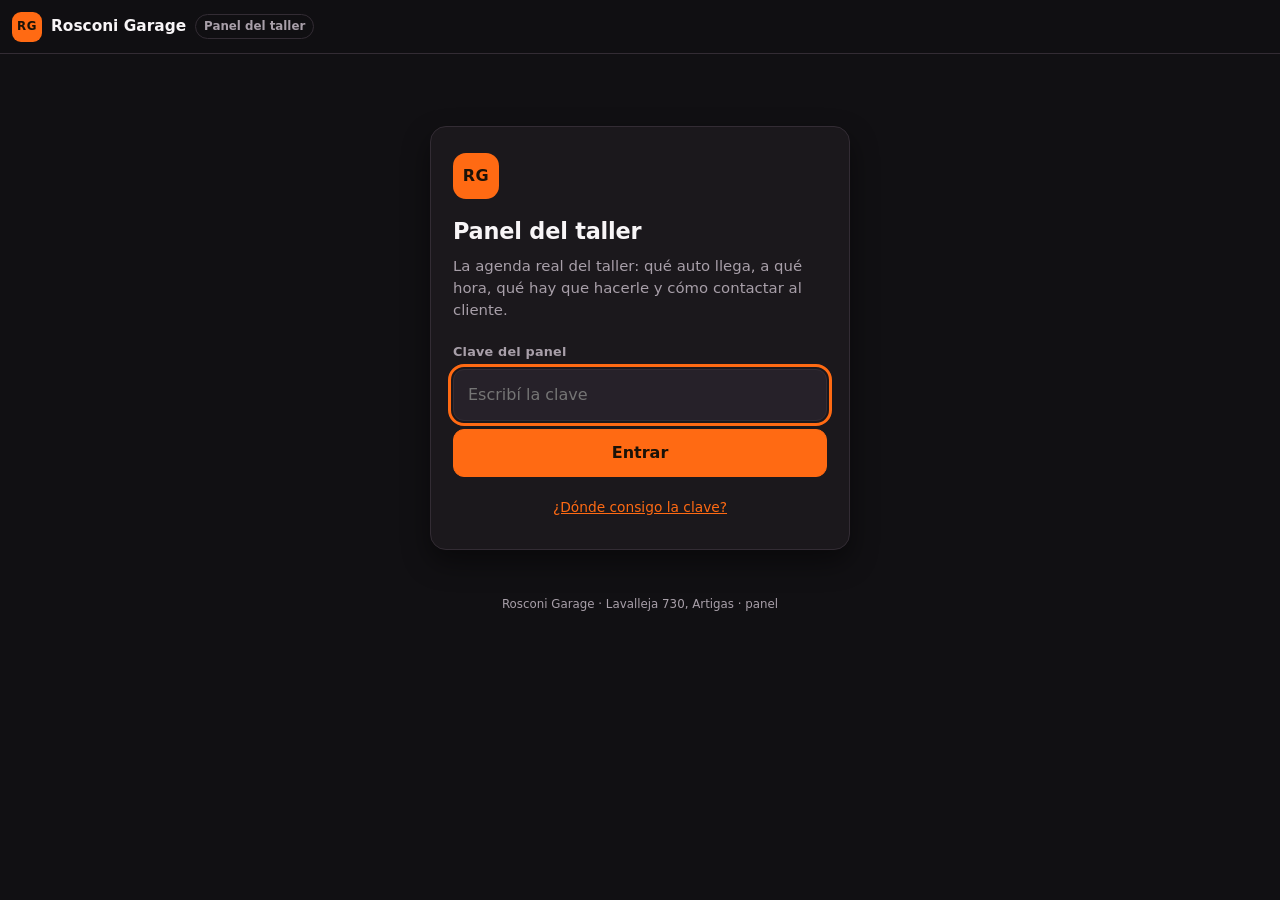
<file: panel.html>
<!DOCTYPE html>
<html lang="es-UY">
<head>
  <meta charset="utf-8">
  <meta name="viewport" content="width=device-width, initial-scale=1, viewport-fit=cover">
  <meta name="robots" content="noindex, nofollow">
  <meta name="color-scheme" content="dark">
  <title>Panel del taller | Rosconi Garage</title>
  <meta name="description" content="Panel privado del taller: la agenda del día, los datos de cada auto y el contacto directo con el cliente.">
  <meta name="theme-color" content="#111013">
  <link rel="icon" href="assets/icons/favicon.ico" sizes="any">
  <link rel="stylesheet" href="assets/css/panel.css">
</head>
<body>
  <a class="saltar" href="#panel-agenda">Ir a la agenda</a>

  <!-- ============================================================ barra == -->
  <header class="app">
    <p class="app__marca">
      <span class="app__logo" aria-hidden="true">RG</span>
      <span class="app__nombre">Rosconi Garage</span>
      <span class="app__sello">Panel del taller</span>
    </p>
    <div class="app__acciones" data-panel-acciones hidden>
      <button class="icono" type="button" data-panel-refrescar aria-label="Actualizar la agenda" title="Actualizar">
        <svg viewBox="0 0 24 24" aria-hidden="true"><path d="M20 11a8 8 0 1 0-2.3 5.6M20 5v6h-6"/></svg>
      </button>
      <button class="icono" type="button" data-panel-imprimir aria-label="Imprimir la hoja del día" title="Imprimir">
        <svg viewBox="0 0 24 24" aria-hidden="true"><path d="M7 9V4h10v5M7 19H5a1 1 0 0 1-1-1v-6a1 1 0 0 1 1-1h14a1 1 0 0 1 1 1v6a1 1 0 0 1-1 1h-2M7 15h10v5H7z"/></svg>
      </button>
      <button class="icono icono--texto" type="button" data-panel-salir>Salir</button>
    </div>
  </header>

  <p class="aviso" data-panel-aviso role="status" aria-live="polite"></p>

  <!-- =========================================================== ingreso == -->
  <section class="ingreso" data-panel-ingreso hidden>
    <div class="ingreso__caja">
      <p class="ingreso__logo" aria-hidden="true">RG</p>
      <h1 class="ingreso__titulo">Panel del taller</h1>
      <p class="ingreso__texto">
        La agenda real del taller: qué auto llega, a qué hora, qué hay que hacerle y cómo
        contactar al cliente.
      </p>
      <form class="ingreso__form" data-panel-form-clave novalidate>
        <label class="etiqueta" for="panel-clave">Clave del panel</label>
        <input id="panel-clave" type="password" autocomplete="current-password"
               inputmode="text" placeholder="Escribí la clave" required>
        <button class="btn btn--principal btn--ancho" type="submit" data-panel-entrar>Entrar</button>
      </form>
      <p class="ingreso__pie">
        <button class="enlace" type="button" data-abrir-ayuda>¿Dónde consigo la clave?</button>
      </p>
      <div class="ingreso__ayuda" data-panel-ayuda hidden>
        <p>
          Es la clave del panel, distinta de la del sitio. Está en tu proyecto de Apps Script:
          <b>Configuración del proyecto</b> →
          <b>Propiedades de la secuencia de comandos</b> → <code>claveAdmin</code>.
        </p>
        <p>Queda guardada solo en este dispositivo, así no la tenés que escribir cada vez.</p>
      </div>
    </div>
  </section>

  <!-- ========================================================= contenido == -->
  <main class="contenido" id="panel-agenda" data-panel-contenido hidden>

    <!-- ----------------------------------------------------------- hoy -- -->
    <section class="vista" data-panel-seccion="dia">
      <div class="dia">
        <button class="flecha" type="button" data-dia-anterior aria-label="Día anterior">
          <svg viewBox="0 0 24 24" aria-hidden="true"><path d="M15 5l-7 7 7 7"/></svg>
        </button>
        <div class="dia__centro">
          <p class="dia__kicker" data-panel-kicker>Hoy</p>
          <h1 class="dia__fecha" data-panel-titulo-dia>Cargando…</h1>
          <p class="dia__resumen" data-panel-resumen-dia></p>
        </div>
        <button class="flecha" type="button" data-dia-siguiente aria-label="Día siguiente">
          <svg viewBox="0 0 24 24" aria-hidden="true"><path d="M9 5l7 7-7 7"/></svg>
        </button>
      </div>

      <p class="siguiente" data-panel-proximo hidden></p>

      <div class="tira" data-panel-tira role="group" aria-label="Elegir el día"></div>

      <div class="turnos" data-panel-turnos></div>

      <button class="anotar-fila" type="button" data-abrir-anotar>
        <b aria-hidden="true">+</b> Anotar un turno que llegó por teléfono
      </button>

      <details class="plegable">
        <summary class="plegable__titulo">Ir a otra fecha</summary>
        <div class="plegable__cuerpo">
          <label class="etiqueta" for="panel-fecha">Elegí el día en el calendario</label>
          <input class="campo" id="panel-fecha" type="date" data-panel-fecha>
        </div>
      </details>

      <details class="plegable plegable--libres">
        <summary class="plegable__titulo">Lugares libres para un trabajo de 1 hora</summary>
        <div class="plegable__cuerpo">
          <div class="chips" data-panel-libres></div>
        </div>
      </details>
    </section>

    <!-- ------------------------------------------------------- próximos -- -->
    <section class="vista" data-panel-seccion="proximos" hidden>
      <header class="vista__cabecera">
        <h1 class="vista__titulo">Próximos 14 días</h1>
        <p class="vista__ayuda">Tocá un día para ver su agenda completa.</p>
      </header>
      <div class="proximos" data-panel-proximos></div>
    </section>

    <!-- --------------------------------------------------------- buscar -- -->
    <section class="vista" data-panel-seccion="buscar" hidden>
      <header class="vista__cabecera">
        <h1 class="vista__titulo">Buscar un turno</h1>
        <p class="vista__ayuda">Por nombre del cliente, teléfono, auto o código.</p>
      </header>
      <form class="buscar" data-panel-form-buscar novalidate>
        <label class="oculto" for="panel-buscar">Buscar un turno</label>
        <span class="buscar__lupa" aria-hidden="true">
          <svg viewBox="0 0 24 24"><circle cx="11" cy="11" r="7"/><path d="M20 20l-4-4"/></svg>
        </span>
        <input id="panel-buscar" type="search" inputmode="search"
               placeholder="Ej.: Sandero, Juan, 099…" data-panel-texto-buscar>
        <button class="btn btn--principal" type="submit">Buscar</button>
      </form>
      <div class="turnos" data-panel-resultados></div>
    </section>
  </main>

  <!-- ==================================================== barra inferior == -->
  <nav class="pestanas" data-panel-navegacion aria-label="Secciones del panel" hidden>
    <button class="pestana" type="button" data-panel-vista="dia" aria-pressed="true">
      <svg viewBox="0 0 24 24" aria-hidden="true"><path d="M8 3v3M16 3v3M4 8h16M5 5h14a1 1 0 0 1 1 1v13a1 1 0 0 1-1 1H5a1 1 0 0 1-1-1V6a1 1 0 0 1 1-1z"/></svg>
      <span>Hoy</span>
    </button>
    <button class="pestana" type="button" data-panel-vista="proximos" aria-pressed="false">
      <svg viewBox="0 0 24 24" aria-hidden="true"><path d="M4 6h16M4 12h16M4 18h10"/></svg>
      <span>Próximos</span>
    </button>
    <button class="pestana" type="button" data-panel-vista="buscar" aria-pressed="false">
      <svg viewBox="0 0 24 24" aria-hidden="true"><circle cx="11" cy="11" r="7"/><path d="M20 20l-4-4"/></svg>
      <span>Buscar</span>
    </button>
    <button class="pestana pestana--anotar" type="button" data-abrir-anotar
            aria-label="Anotar un turno" title="Anotar un turno">
      <svg viewBox="0 0 24 24" aria-hidden="true"><path d="M12 5v14M5 12h14"/></svg>
    </button>
  </nav>

  <!-- =========================================================== anotar == -->
  <div class="hoja" data-panel-hoja hidden>
    <div class="hoja__fondo" data-cerrar-anotar></div>
    <section class="hoja__cuerpo" role="dialog" aria-modal="true" aria-labelledby="hoja-titulo">
      <header class="hoja__cabecera">
        <div>
          <h2 class="hoja__titulo" id="hoja-titulo">Anotar un turno</h2>
          <p class="hoja__ayuda">Para los turnos que llegan por teléfono.</p>
        </div>
        <button class="icono" type="button" data-cerrar-anotar aria-label="Cerrar">
          <svg viewBox="0 0 24 24" aria-hidden="true"><path d="M6 6l12 12M18 6L6 18"/></svg>
        </button>
      </header>

      <form class="hoja__form" data-panel-form-anotar novalidate>
        <div class="campos">
          <div class="campo-grupo">
            <label class="etiqueta" for="anotar-vehiculo">Vehículo</label>
            <input class="campo" id="anotar-vehiculo" type="text" maxlength="80"
                   placeholder="Marca, modelo y año" data-anotar-vehiculo required>
          </div>
          <div class="campo-grupo">
            <label class="etiqueta" for="anotar-nombre">Cliente</label>
            <input class="campo" id="anotar-nombre" type="text" maxlength="80"
                   autocomplete="name" data-anotar-nombre required>
          </div>
          <div class="campo-grupo">
            <label class="etiqueta" for="anotar-telefono">Teléfono</label>
            <input class="campo" id="anotar-telefono" type="tel" maxlength="20"
                   inputmode="tel" autocomplete="tel" placeholder="099 123 456" data-anotar-telefono required>
          </div>
          <div class="campo-grupo">
            <label class="etiqueta" for="anotar-servicio">Trabajo</label>
            <select class="campo" id="anotar-servicio" data-anotar-servicio></select>
          </div>
          <div class="campo-grupo">
            <label class="etiqueta" for="anotar-fecha">Día</label>
            <input class="campo" id="anotar-fecha" type="date" data-anotar-fecha required>
          </div>
          <div class="campo-grupo">
            <label class="etiqueta" for="anotar-hora">Hora</label>
            <input class="campo" id="anotar-hora" type="time" step="900" data-anotar-hora required>
          </div>
          <div class="campo-grupo campo-grupo--ancho">
            <label class="etiqueta" for="anotar-comentario">Qué hay que hacer</label>
            <textarea class="campo" id="anotar-comentario" rows="3" maxlength="500"
                      placeholder="Detalle del trabajo, repuestos, algo a tener en cuenta…"
                      data-anotar-comentario></textarea>
          </div>
        </div>
        <footer class="hoja__pie">
          <button class="btn btn--principal btn--ancho" type="submit" data-anotar-enviar>Guardar turno</button>
        </footer>
      </form>
    </section>
  </div>

  <footer class="pie">
    Rosconi Garage · Lavalleja 730, Artigas · <span data-panel-version>panel</span>
  </footer>

  <script src="assets/js/panel.js" defer></script>
</body>
</html>
</file>
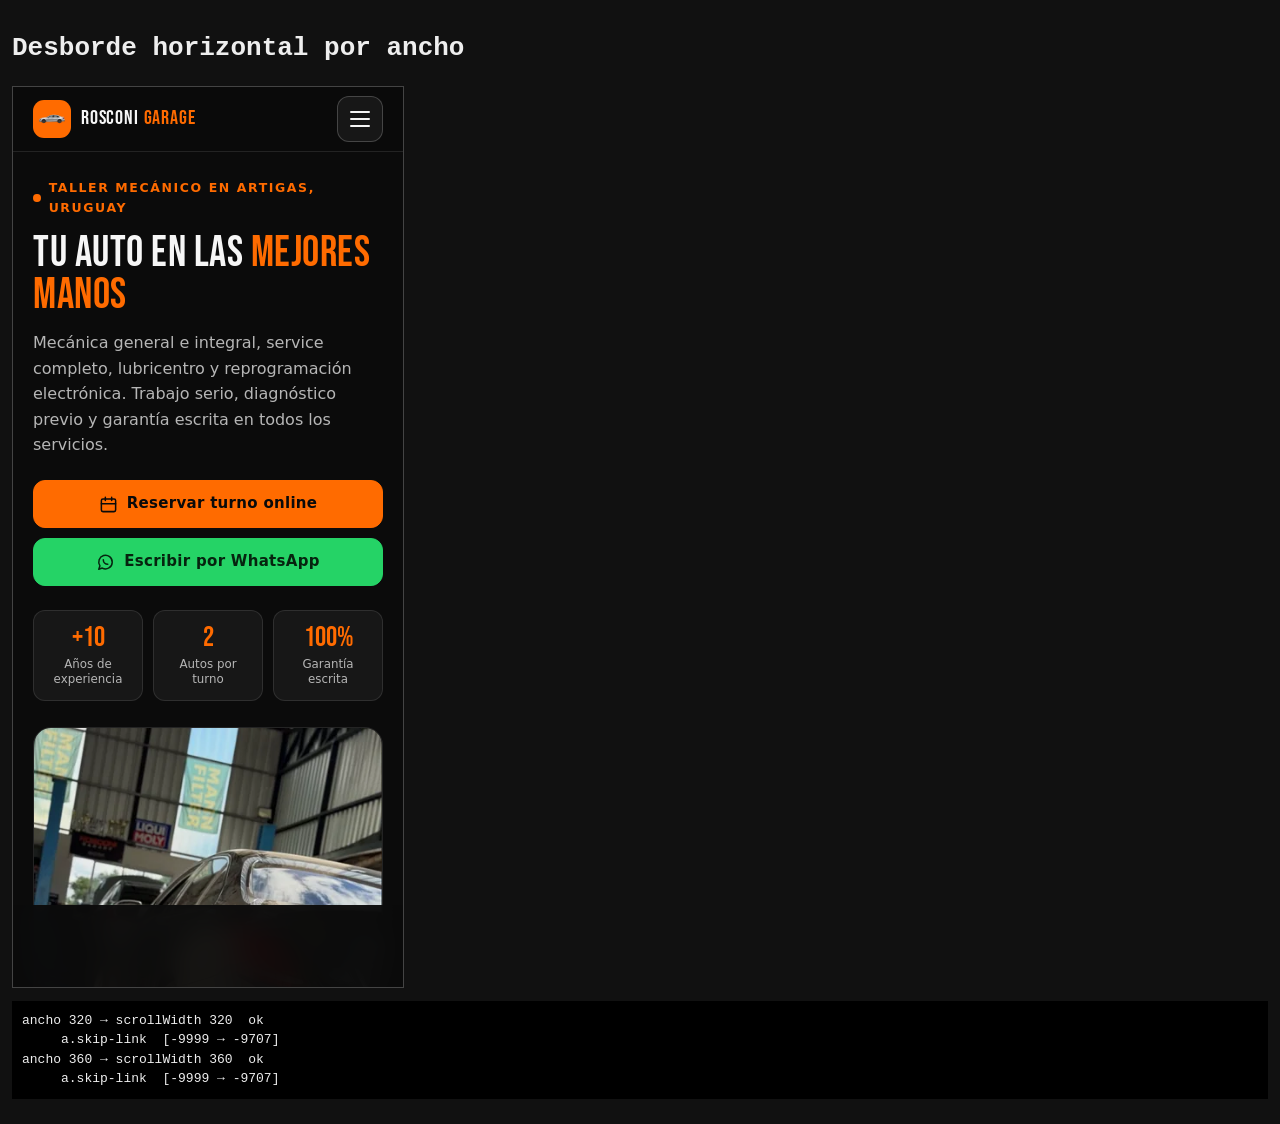
<file: tools/diagnostico-desborde.html>
<!DOCTYPE html>
<html lang="es-UY">
<head>
  <meta charset="utf-8">
  <title>Diagnóstico de desborde horizontal (desarrollo)</title>
  <style>
    body { font: 13px/1.5 ui-monospace, monospace; background: #111; color: #eee; margin: 0; padding: 12px; }
    iframe { border: 1px solid #444; background: #000; display: block; margin-bottom: 12px; }
    pre { white-space: pre-wrap; background: #000; padding: 10px; }
  </style>
</head>
<body>
  <h1>Desborde horizontal por ancho</h1>
  <iframe id="marco" title="Sitio medido"></iframe>
  <pre id="salida">midiendo…</pre>
  <script>
    (function () {
      "use strict";
      var marco = document.getElementById("marco");
      var salida = document.getElementById("salida");
      var anchos = [320, 360, 390, 414, 480, 640, 768, 1024, 1440];
      var lineas = [];
      var iniciada = false;

      function describir(el) {
        var nombre = el.tagName.toLowerCase();
        if (el.id) { nombre += "#" + el.id; }
        if (el.className && typeof el.className === "string") {
          nombre += "." + el.className.trim().split(/\s+/).slice(0, 3).join(".");
        }
        return nombre;
      }

      function medir(ancho) {
        marco.style.width = ancho + "px";
        return new Promise(function (listo) {
          window.setTimeout(function () {
            var doc = marco.contentDocument;
            var raiz = doc.documentElement;
            var culpables = [];
            Array.prototype.slice.call(doc.querySelectorAll("body *")).forEach(function (el) {
              var caja = el.getBoundingClientRect();
              if (caja.width === 0 && caja.height === 0) { return; }
              if (caja.right > ancho + 1 || caja.left < -1) {
                culpables.push(describir(el) + "  [" + Math.round(caja.left) + " → " + Math.round(caja.right) + "]");
              }
            });
            lineas.push("ancho " + ancho + " → scrollWidth " + raiz.scrollWidth +
              (raiz.scrollWidth > ancho ? "  DESBORDA" : "  ok"));
            culpables.slice(0, 8).forEach(function (texto) { lineas.push("     " + texto); });
            if (culpables.length > 8) { lineas.push("     … y " + (culpables.length - 8) + " más"); }
            salida.textContent = lineas.join("\n");
            listo();
          }, 400);
        });
      }

      marco.addEventListener("load", function () {
        if (iniciada || !marco.contentDocument || !marco.contentDocument.querySelector(".hero")) {
          return;
        }
        iniciada = true;
        var cadena = Promise.resolve();
        anchos.forEach(function (ancho) { cadena = cadena.then(function () { return medir(ancho); }); });
        cadena.then(function () {
          // Deja el iframe en ancho de móvil para revisarlo a ojo.
          marco.style.width = "414px";
          marco.style.height = "1200px";
          lineas.push("");
          lineas.push("FIN");
          salida.textContent = lineas.join("\n");
        });
      });

      marco.style.width = "414px";
      marco.style.height = "900px";
      marco.src = "../index.html";
    })();
  </script>
</body>
</html>
</file>
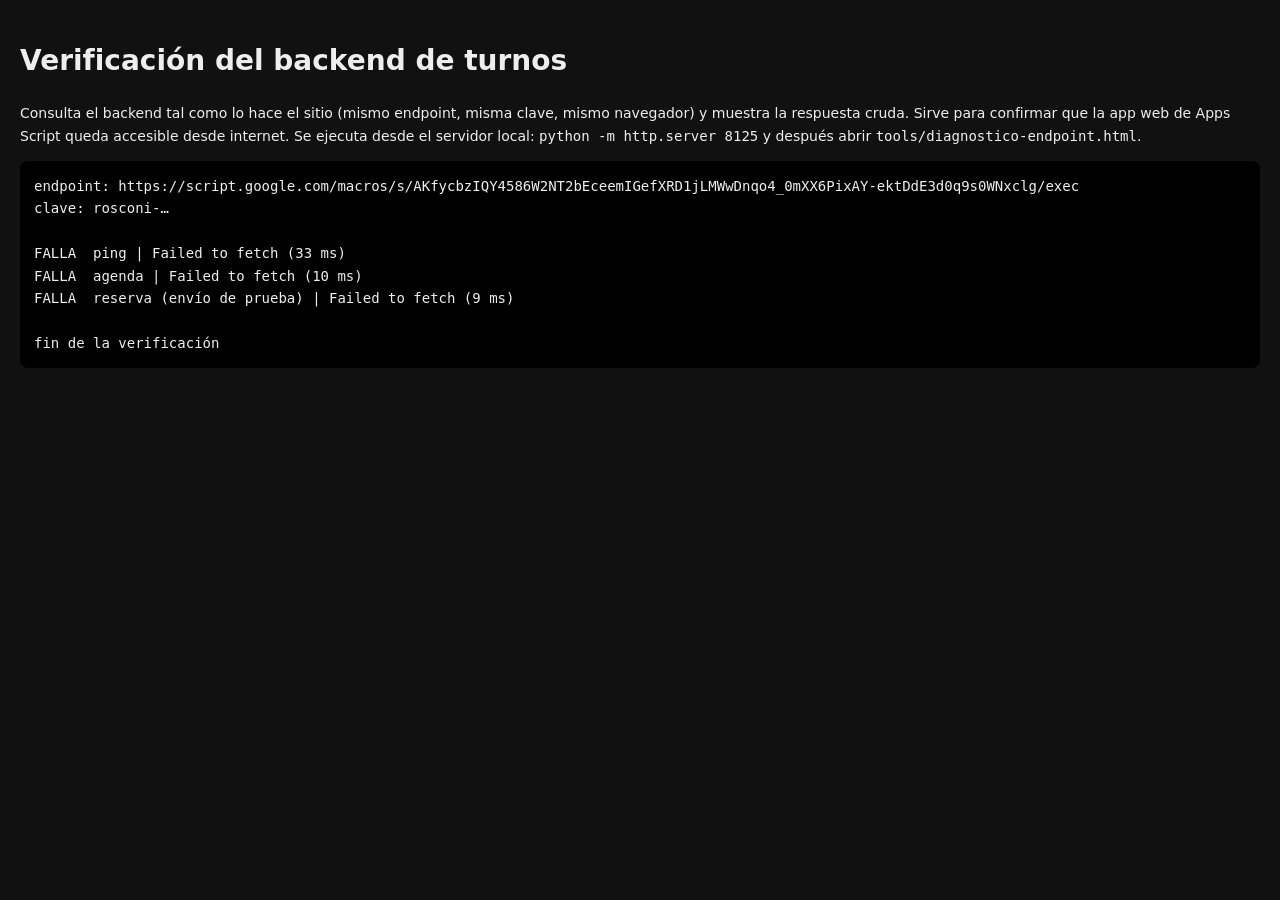
<file: tools/diagnostico-endpoint.html>
<!DOCTYPE html>
<html lang="es-UY">
<head>
  <meta charset="utf-8">
  <title>Verificación del backend de turnos</title>
  <style>
    body { font: 14px/1.6 system-ui, sans-serif; background: #111; color: #eee; margin: 0; padding: 20px; }
    pre { white-space: pre-wrap; background: #000; padding: 14px; border-radius: 8px; }
  </style>
</head>
<body>
  <h1>Verificación del backend de turnos</h1>
  <p>Consulta el backend tal como lo hace el sitio (mismo endpoint, misma clave, mismo
     navegador) y muestra la respuesta cruda. Sirve para confirmar que la app web de Apps
     Script queda accesible desde internet. Se ejecuta desde el servidor local:
     <code>python -m http.server 8125</code> y después abrir
     <code>tools/diagnostico-endpoint.html</code>.</p>
  <pre id="salida">consultando…</pre>

  <script>
    (function () {
      "use strict";
      var salida = document.getElementById("salida");
      var lineas = [];

      function escribir(texto) {
        lineas.push(texto);
        salida.textContent = lineas.join("\n");
      }

      function leerAjustes() {
        return fetch("../assets/js/booking.js", { cache: "no-store" })
          .then(function (respuesta) { return respuesta.text(); })
          .then(function (codigo) {
            var endpoint = codigo.match(/ENDPOINT:\s*\n?\s*"([^"]+)"/);
            var clave = codigo.match(/CLAVE:\s*"([^"]+)"/);
            return {
              endpoint: endpoint ? endpoint[1] : "",
              clave: clave ? clave[1] : ""
            };
          });
      }

      function probar(rotulo, url) {
        var inicio = Date.now();
        return fetch(url, { cache: "no-store" })
          .then(function (respuesta) {
            return respuesta.text().then(function (cuerpo) {
              escribir("OK     " + rotulo + " | HTTP " + respuesta.status +
                " | " + (Date.now() - inicio) + " ms");
              escribir("       " + cuerpo.trim().slice(0, 200));
            });
          })
          .catch(function (error) {
            escribir("FALLA  " + rotulo + " | " + error.message +
              " (" + (Date.now() - inicio) + " ms)");
          });
      }

      function probarPost(rotulo, url, cuerpo) {
        var inicio = Date.now();
        return fetch(url, {
          method: "POST",
          mode: "cors",
          cache: "no-store",
          headers: { "Content-Type": "text/plain;charset=utf-8" },
          body: JSON.stringify(cuerpo)
        })
          .then(function (respuesta) {
            return respuesta.text().then(function (texto) {
              escribir("OK     " + rotulo + " | HTTP " + respuesta.status +
                " | " + (Date.now() - inicio) + " ms");
              escribir("       " + texto.trim().slice(0, 200));
            });
          })
          .catch(function (error) {
            escribir("FALLA  " + rotulo + " | " + error.message +
              " (" + (Date.now() - inicio) + " ms)");
          });
      }

      leerAjustes()
        .then(function (ajustes) {
          if (!ajustes.endpoint) {
            escribir("FALLA  ENDPOINT vacío en assets/js/booking.js");
            return;
          }
          escribir("endpoint: " + ajustes.endpoint);
          escribir("clave: " + (ajustes.clave ? ajustes.clave.slice(0, 8) + "…" : "(vacía)"));
          escribir("");
          var base = ajustes.endpoint +
            (ajustes.endpoint.indexOf("?") > -1 ? "&" : "?") +
            "clave=" + encodeURIComponent(ajustes.clave);
          return probar("ping", base + "&action=ping")
            .then(function () {
              return probar("agenda", base + "&action=agenda&dias=7");
            })
            .then(function () {
              // Envío de prueba con datos incompletos: el backend lo rechaza
              // sin crear ningún evento. Sirve para comprobar que la reserva
              // (POST) funciona igual que la lectura.
              return probarPost("reserva (envío de prueba)", ajustes.endpoint, {
                accion: "crear",
                clave: ajustes.clave,
                fecha: "2030-01-01",
                hora: "09:00",
                nombre: "",
                telefono: "099123456",
                vehiculo: "VW Gol",
                servicio: "Service completo y lubricentro",
                empresa: ""
              });
            })
            .then(function () {
              escribir("");
              escribir("fin de la verificación");
            });
        })
        .catch(function (error) {
          escribir("FALLA  " + error.message);
        });
    })();
  </script>
</body>
</html>
</file>
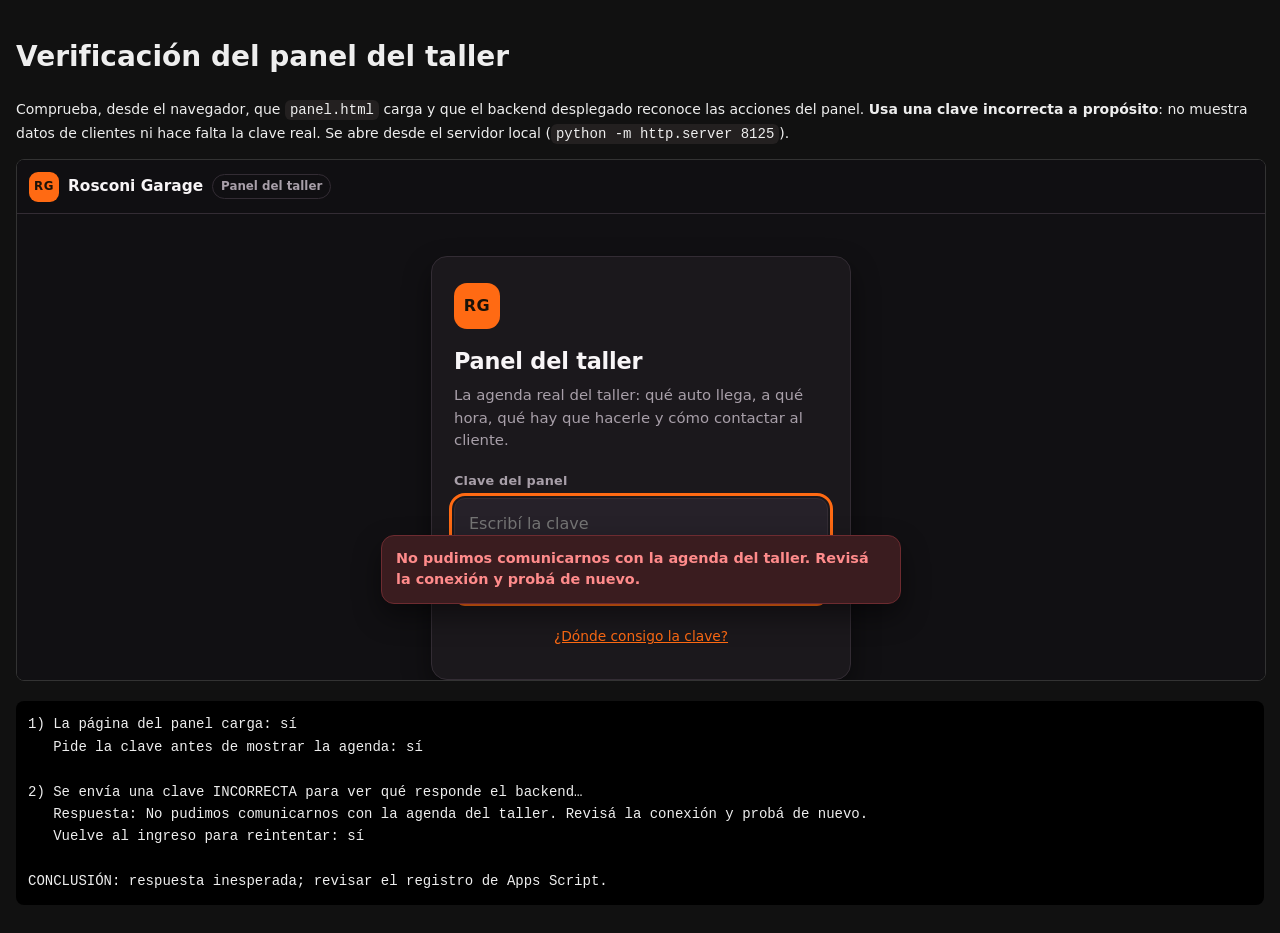
<file: tools/diagnostico-panel.html>
<!DOCTYPE html>
<html lang="es-UY">
<head>
  <meta charset="utf-8">
  <meta name="robots" content="noindex, nofollow">
  <title>Verificación del panel contra el backend</title>
  <style>
    body { font: 14px/1.6 system-ui, sans-serif; background: #111; color: #eee; margin: 0; padding: 16px; }
    iframe { width: 100%; height: 520px; border: 1px solid #333; border-radius: 8px; background: #0a0a0a; }
    pre { white-space: pre-wrap; background: #000; padding: 12px; border-radius: 8px; }
    code { background: #232020; padding: 2px 5px; border-radius: 6px; }
  </style>
</head>
<body>
  <h1>Verificación del panel del taller</h1>
  <p>
    Comprueba, desde el navegador, que <code>panel.html</code> carga y que el backend
    desplegado reconoce las acciones del panel. <strong>Usa una clave incorrecta a
    propósito</strong>: no muestra datos de clientes ni hace falta la clave real.
    Se abre desde el servidor local (<code>python -m http.server 8125</code>).
  </p>

  <iframe id="marco" src="../panel.html" title="Panel bajo prueba"></iframe>
  <pre id="salida">verificando…</pre>

  <script>
    (function () {
      "use strict";

      var marco = document.getElementById("marco");
      var salida = document.getElementById("salida");
      var lineas = [];
      var empezado = false;
      var CLAVE_FALSA = "clave-incorrecta-a-proposito";

      function escribir(texto) {
        lineas.push(texto);
        salida.textContent = lineas.join("\n");
      }

      marco.addEventListener("load", function () {
        var doc = marco.contentDocument;
        if (empezado || !doc || !doc.querySelector("[data-panel-ingreso]")) {
          return;
        }
        empezado = true;
        var win = marco.contentWindow;

        escribir("1) La página del panel carga: " + (doc.querySelector(".pestanas") ? "sí" : "no"));
        escribir("   Pide la clave antes de mostrar la agenda: " +
          (!doc.querySelector("[data-panel-ingreso]").hidden ? "sí" : "no"));
        escribir("");
        escribir("2) Se envía una clave INCORRECTA para ver qué responde el backend…");

        doc.querySelector("#panel-clave").value = CLAVE_FALSA;
        doc.querySelector("[data-panel-form-clave]").dispatchEvent(
          new win.Event("submit", { bubbles: true, cancelable: true })
        );

        var intentos = 0;
        (function revisar() {
          var ingreso = doc.querySelector("[data-panel-ingreso]");
          var aviso = doc.querySelector("[data-panel-aviso]");
          var texto = (aviso && aviso.textContent) || "";
          var tipo = (aviso && aviso.getAttribute("data-tipo")) || "";
          var esperando = texto.indexOf("Cargando") > -1 || texto.indexOf("Verificando") > -1;

          if (texto && !esperando && (tipo === "error" || tipo === "ok")) {
            escribir("   Respuesta: " + texto);
            escribir("   Vuelve al ingreso para reintentar: " +
              (!ingreso.hidden ? "sí" : "no"));
            escribir("");
            if (texto.indexOf("no es válida") > -1 && !ingreso.hidden) {
              escribir("CONCLUSIÓN: el backend tiene el panel y rechaza bien la clave.");
              escribir("Ya se puede entrar con la clave real del panel.");
            } else if (/clave de instalacion|todavía no tiene el panel/i.test(texto)) {
              escribir("CONCLUSIÓN: el backend desplegado es la versión ANTERIOR (sin panel).");
              escribir("Revisá que el archivo pegado sea el nuevo, que haya un solo Code.gs");
              escribir("y que al implementar hayas elegido Versión: Nueva versión.");
            } else {
              escribir("CONCLUSIÓN: respuesta inesperada; revisar el registro de Apps Script.");
            }
            salida.setAttribute("data-estado", "FIN");
            return;
          }

          intentos += 1;
          if (intentos > 300) {
            escribir("");
            escribir("CONCLUSIÓN: el panel no recibió respuesta del backend en 30 segundos.");
            salida.setAttribute("data-estado", "FIN");
            return;
          }
          win.setTimeout(revisar, 100);
        })();
      });
    })();
  </script>
</body>
</html>
</file>
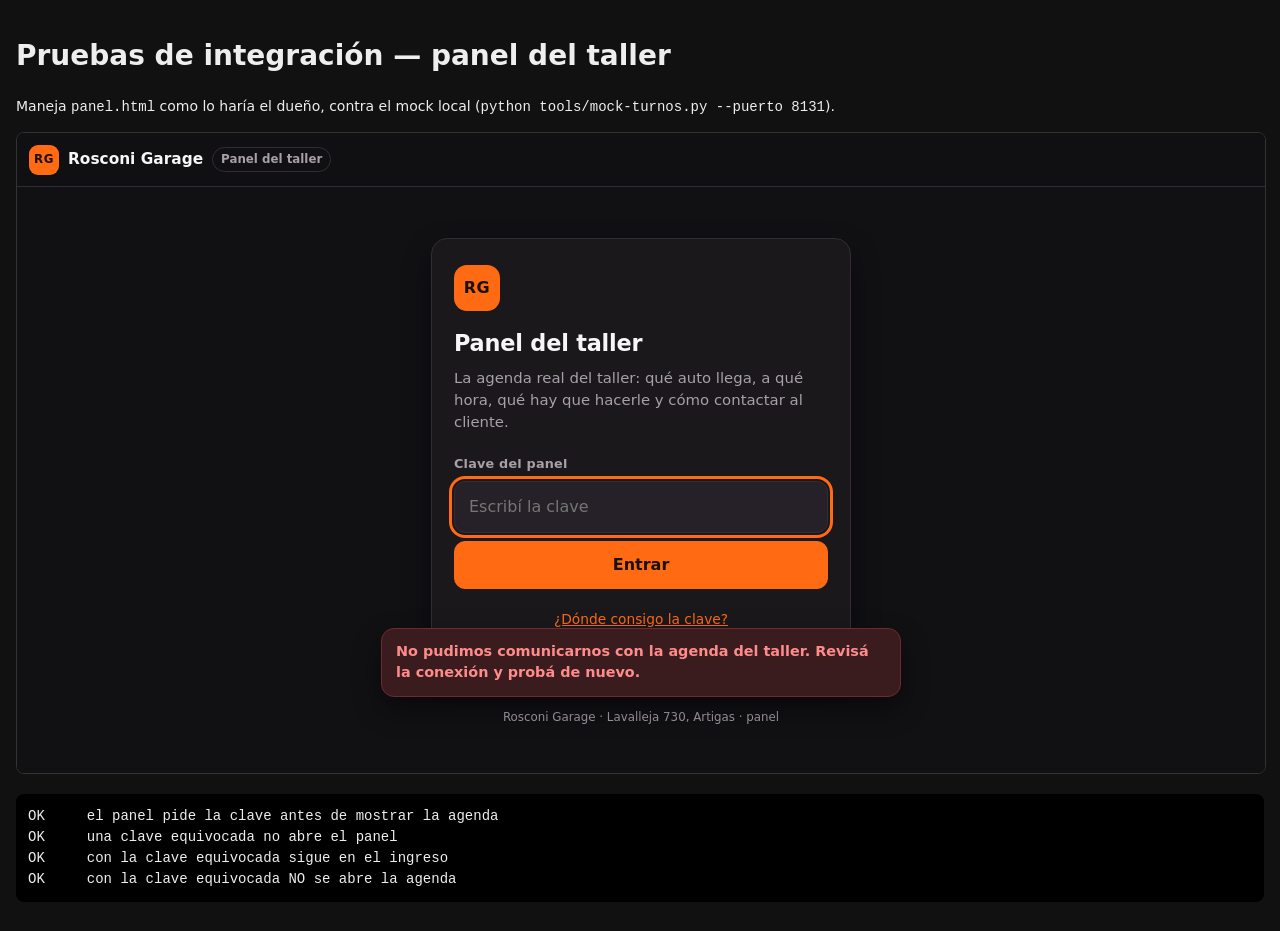
<file: tools/pruebas-panel.html>
<!DOCTYPE html>
<html lang="es-UY">
<head>
  <meta charset="utf-8">
  <title>Pruebas del panel del taller</title>
  <style>
    body { font: 14px/1.5 system-ui, sans-serif; background: #111; color: #eee; margin: 0; padding: 16px; }
    iframe { width: 100%; height: 640px; border: 1px solid #333; border-radius: 8px; background: #0a0a0a; }
    pre { white-space: pre-wrap; background: #000; padding: 12px; border-radius: 8px; }
  </style>
</head>
<body>
  <h1>Pruebas de integración — panel del taller</h1>
  <p>Maneja <code>panel.html</code> como lo haría el dueño, contra el mock local
     (<code>python tools/mock-turnos.py --puerto 8131</code>).</p>

  <iframe id="marco" src="../panel.html?turnos=http%3A%2F%2F127.0.0.1%3A8131" title="Panel bajo prueba"></iframe>
  <pre id="resultado">EJECUTANDO…</pre>

  <script>
    (function () {
      "use strict";

      var MOCK = "http://127.0.0.1:8131";
      var CLAVE_PUBLICA = "rosconi-artigas-turnos-2026-k72b";
      var CLAVE_ADMIN = "rg-panel-j72k9x4m-d7qm";
      var CLAVE_MALA = "clave-que-no-sirve";

      var marco = document.getElementById("marco");
      var salida = document.getElementById("resultado");
      var lineas = [];
      var iniciada = false;
      var pruebas = 0;
      var fallas = [];

      function registrar(condicion, descripcion) {
        pruebas += 1;
        if (!condicion) {
          fallas.push(descripcion);
        }
        lineas.push((condicion ? "OK    " : "FALLA ") + " " + descripcion);
        salida.textContent = lineas.join("\n");
      }

      function info(texto) {
        lineas.push("INFO   " + texto);
        salida.textContent = lineas.join("\n");
      }

      function esperar(condicion, descripcion, limite) {
        var intentos = Math.round((limite || 20000) / 100);
        var paso = 0;
        return new Promise(function (listo) {
          (function revisar() {
            var valor = false;
            try {
              valor = condicion();
            } catch (error) {
              valor = false;
            }
            if (valor) {
              registrar(true, descripcion);
              listo(true);
              return;
            }
            paso += 1;
            if (paso > intentos) {
              registrar(false, "espera agotada: " + descripcion);
              listo(false);
              return;
            }
            window.setTimeout(revisar, 100);
          })();
        });
      }

      function pedirMock(cuerpo) {
        return fetch(MOCK + "/", {
          method: "POST",
          headers: { "Content-Type": "text/plain;charset=utf-8" },
          body: JSON.stringify(cuerpo)
        }).then(function (respuesta) { return respuesta.json(); });
      }

      function agendaMock() {
        var url = MOCK + "/?action=agenda&clave=" + encodeURIComponent(CLAVE_PUBLICA) +
          "&servicio=" + encodeURIComponent("Reprogramación electrónica") + "&dias=14";
        return fetch(url).then(function (respuesta) { return respuesta.json(); });
      }

      /** Primer horario libre de la agenda del mock. */
      function primerLibre(datos) {
        var dias = datos.dias || [];
        for (var i = 0; i < dias.length; i += 1) {
          if (dias[i].turnos && dias[i].turnos.length) {
            return { fecha: dias[i].fecha, hora: dias[i].turnos[0].hora };
          }
        }
        return null;
      }

      marco.addEventListener("load", function () {
        var doc = marco.contentDocument;
        if (iniciada || !doc || !doc.querySelector("[data-panel-ingreso]")) {
          return;
        }
        iniciada = true;
        var win = marco.contentWindow;
        var sembrado = {};
        var codigoSembrado = "";
        var codigoAnotado = "";

        win.addEventListener("error", function (evento) {
          info("error JS en el panel: " + evento.message);
        });
        win.addEventListener("unhandledrejection", function (evento) {
          var razon = evento.reason;
          info("promesa rechazada: " + ((razon && razon.message) || razon));
        });

        if (!doc.querySelector("[data-panel-contenido]").hidden) {
          doc.querySelector("[data-panel-salir]").click();
        }

        registrar(!doc.querySelector("[data-panel-ingreso]").hidden,
                  "el panel pide la clave antes de mostrar la agenda");

        doc.querySelector("#panel-clave").value = CLAVE_MALA;
        doc.querySelector("[data-panel-form-clave]").dispatchEvent(
          new win.Event("submit", { bubbles: true, cancelable: true })
        );
        esperar(function () {
          var aviso = doc.querySelector("[data-panel-aviso]");
          return aviso.getAttribute("data-tipo") === "error" && aviso.textContent.length > 10;
        }, "una clave equivocada no abre el panel")
          .then(function () {
            registrar(!doc.querySelector("[data-panel-ingreso]").hidden,
                      "con la clave equivocada sigue en el ingreso");
            registrar(doc.querySelector("[data-panel-contenido]").hidden,
                      "con la clave equivocada NO se abre la agenda");
            doc.querySelector("#panel-clave").value = CLAVE_ADMIN;
            doc.querySelector("[data-panel-form-clave]").dispatchEvent(
              new win.Event("submit", { bubbles: true, cancelable: true })
            );
            return esperar(function () {
              return !doc.querySelector("[data-panel-contenido]").hidden &&
                doc.querySelectorAll(".tira__dia").length > 5;
            }, "con la clave del taller se abre la agenda de 14 días");
          })
          .then(function () {
            registrar(doc.querySelector("[data-panel-titulo-dia]").textContent.length > 3,
                      "el panel muestra el día en curso");
            registrar(doc.querySelectorAll(".tira__dia").length >= 14,
                      "la tira de días trae los 14 días con su estado");
            return agendaMock().then(function (agenda) {
              var libre = primerLibre(agenda);
              sembrado = libre || {};
              registrar(Boolean(libre), "hay un horario libre para ver un turno en el panel");
              if (!libre) {
                throw new Error("el mock no tiene horarios libres");
              }
              return pedirMock({
                accion: "crear", clave: CLAVE_PUBLICA,
                fecha: libre.fecha, hora: libre.hora,
                servicio: "Reprogramación electrónica",
                nombre: "Prueba Panel", telefono: "099555777",
                vehiculo: "Renault Sandero 2019", email: "",
                comentario: "Revisar la alarma y el cierre centralizado", empresa: ""
              });
            });
          })
          .then(function (respuesta) {
            codigoSembrado = respuesta && respuesta.codigo ? respuesta.codigo : "";
            registrar(Boolean(codigoSembrado), "se agendó un turno de prueba en el taller");
            doc.querySelector("[data-panel-refrescar]").click();
            return esperar(function () {
              var chip = doc.querySelector('[data-fecha-dia="' + sembrado.fecha + '"]');
              return chip && chip.textContent.indexOf("turno") > -1;
            }, "el panel refleja el turno nuevo al actualizar");
          })
          .then(function () {
            var fecha = doc.querySelector("[data-panel-fecha]");
            fecha.value = sembrado.fecha;
            fecha.dispatchEvent(new win.Event("change", { bubbles: true }));
            return esperar(function () {
              return doc.querySelector('[data-codigo="' + codigoSembrado + '"]') !== null;
            }, "el turno aparece en el día que corresponde");
          })
          .then(function () {
            registrar(doc.querySelectorAll(".libres__hora").length > 3,
                      "el panel muestra los lugares libres del día elegido");
          })
          .then(function () {
            var tarjeta = doc.querySelector('[data-codigo="' + codigoSembrado + '"]');
            registrar(Boolean(tarjeta), "el panel dibuja la tarjeta del turno");
            if (!tarjeta) {
              throw new Error("no se dibujó la tarjeta");
            }
            registrar(tarjeta.textContent.indexOf("Renault Sandero 2019") > -1,
                      "la tarjeta muestra el auto que llega");
            registrar(tarjeta.textContent.indexOf("Prueba Panel") > -1,
                      "la tarjeta muestra el cliente");
            registrar(tarjeta.textContent.indexOf("Revisar la alarma") > -1,
                      "la tarjeta muestra qué hay que hacer");
            registrar(tarjeta.getAttribute("data-linea") === "elevador" ||
                      tarjeta.getAttribute("data-linea") === "piso",
                      "la tarjeta indica la línea del taller");
            var whats = tarjeta.querySelector(".btn--whatsapp");
            var llamar = tarjeta.querySelector(".btn--llamar");
            registrar(Boolean(whats) && whats.href.indexOf("wa.me/59899555777") > -1,
                      "el botón de WhatsApp apunta al cliente");
            registrar(Boolean(llamar) && llamar.href.indexOf("tel:+59899555777") > -1,
                      "el botón de llamar apunta al cliente");
            tarjeta.querySelector("[data-listo-codigo]").click();
            return esperar(function () {
              var actual = doc.querySelector('[data-codigo="' + codigoSembrado + '"]');
              return actual && actual.getAttribute("data-listo") === "true";
            }, "el taller marca el trabajo como listo");
          })
          .then(function () {
            var seleccion = doc.querySelector("[data-anotar-servicio]");
            registrar(seleccion.options.length > 3,
                      "el formulario ofrece los trabajos del taller (" +
                      seleccion.options.length + " opciones)");
            doc.querySelector("[data-anotar-fecha]").value = sembrado.fecha;
            doc.querySelector("[data-anotar-hora]").value = "16:30";
            doc.querySelector("[data-anotar-nombre]").value = "Cliente Telefónico";
            doc.querySelector("[data-anotar-telefono]").value = "099666111";
            doc.querySelector("[data-anotar-vehiculo]").value = "Peugeot Partner 2015";
            doc.querySelector("[data-anotar-comentario]").value = "Quedó agendado";
            doc.querySelector("[data-panel-form-anotar]").dispatchEvent(
              new win.Event("submit", { bubbles: true, cancelable: true })
            );
            return esperar(function () {
              var aviso = doc.querySelector("[data-panel-aviso]");
              return aviso.getAttribute("data-tipo") === "ok" &&
                aviso.textContent.indexOf("Turno guardado") > -1;
            }, "el taller anota un turno que llegó por teléfono");
          })
          .then(function () {
            var aviso = doc.querySelector("[data-panel-aviso]");
            info("después de anotar, la pantalla decía: «" + aviso.textContent + "»");
            codigoAnotado = (aviso.textContent.match(/RG-[A-Z0-9]{8}/) || [])[0] || "";
            registrar(Boolean(codigoAnotado), "el turno anotado recibe su código");
            return esperar(function () {
              return Boolean(codigoAnotado) &&
                doc.querySelector('[data-codigo="' + codigoAnotado + '"]') !== null;
            }, "el turno anotado aparece en la agenda del día");
          })
          .then(function () {
            var tarjeta = doc.querySelector('[data-codigo="' + codigoAnotado + '"]');
            registrar(Boolean(tarjeta) &&
                      tarjeta.textContent.indexOf("anotado por teléfono") > -1,
                      "la tarjeta distingue los turnos anotados a mano");
          })
          .then(function () {
            doc.querySelector('[data-panel-vista="proximos"]').click();
            return esperar(function () {
              return !doc.querySelector('[data-panel-seccion="proximos"]').hidden &&
                doc.querySelectorAll(".proximo").length >= 14;
            }, "la vista de próximos 14 días lista todos los días");
          })
          .then(function () {
            var conAutos = Array.prototype.filter.call(doc.querySelectorAll(".proximo"),
              function (bloque) {
                return bloque.querySelectorAll(".proximo__lista li").length > 0;
              });
            registrar(conAutos.length >= 1, "los días con autos muestran el detalle");
            doc.querySelector('[data-panel-vista="buscar"]').click();
            doc.querySelector("[data-panel-texto-buscar]").value = "Sandero";
            doc.querySelector("[data-panel-form-buscar]").dispatchEvent(
              new win.Event("submit", { bubbles: true, cancelable: true })
            );
            return esperar(function () {
              return doc.querySelectorAll("[data-panel-resultados] .turno").length >= 1;
            }, "el buscador encuentra el turno por el auto");
          })
                     .then(function () {
             doc.querySelector('[data-panel-vista="dia"]').click();
             var tituloAntes = doc.querySelector("[data-panel-titulo-dia]").textContent;
             doc.querySelector("[data-dia-siguiente]").click();
             registrar(doc.querySelector("[data-panel-titulo-dia]").textContent !== tituloAntes,
                       "las flechas de la fecha cambian de día");
             registrar(doc.querySelectorAll(".pestana").length === 4,
                       "la barra inferior tiene las tres secciones y el botón de anotar");
             doc.querySelector(".pestana--anotar").click();
             registrar(!doc.querySelector("[data-panel-hoja]").hidden,
                       "el botón + abre la hoja para anotar un turno");
             doc.querySelector("[data-cerrar-anotar]").click();
             registrar(doc.querySelector("[data-panel-hoja]").hidden,
                       "la hoja de anotar se cierra sin guardar");
           })

.then(function () {
            doc.querySelector("[data-panel-salir]").click();
            return esperar(function () {
              return !doc.querySelector("[data-panel-ingreso]").hidden;
            }, "el botón salir cierra la sesión del panel");
          })
          .then(function () {
            lineas.push("");
            lineas.push("RESULTADO: " + (pruebas - fallas.length) + " OK / " +
              fallas.length + " FALLA(S)");
            salida.textContent = lineas.join("\n");
            salida.setAttribute("data-estado", fallas.length ? "FALLA" : "OK");
          })
          .catch(function (error) {
            var estado = doc.querySelector("[data-panel-aviso]");
            lineas.push("FALLA  se cortó la prueba: " + error.message);
            if (estado && estado.textContent) {
              lineas.push("INFO   pantalla: " + estado.textContent);
            }
            if (Object.keys(sembrado).length) {
              lineas.push("INFO   día usado: " + sembrado.fecha + " " + sembrado.hora);
            }
            lineas.push("");
            lineas.push("RESULTADO: " + (pruebas - fallas.length) + " OK / " +
              (fallas.length + 1) + " FALLA(S)");
            salida.textContent = lineas.join("\n");
            salida.setAttribute("data-estado", "FALLA");
          });
      });
    })();
  </script>
</body>
</html>
</file>
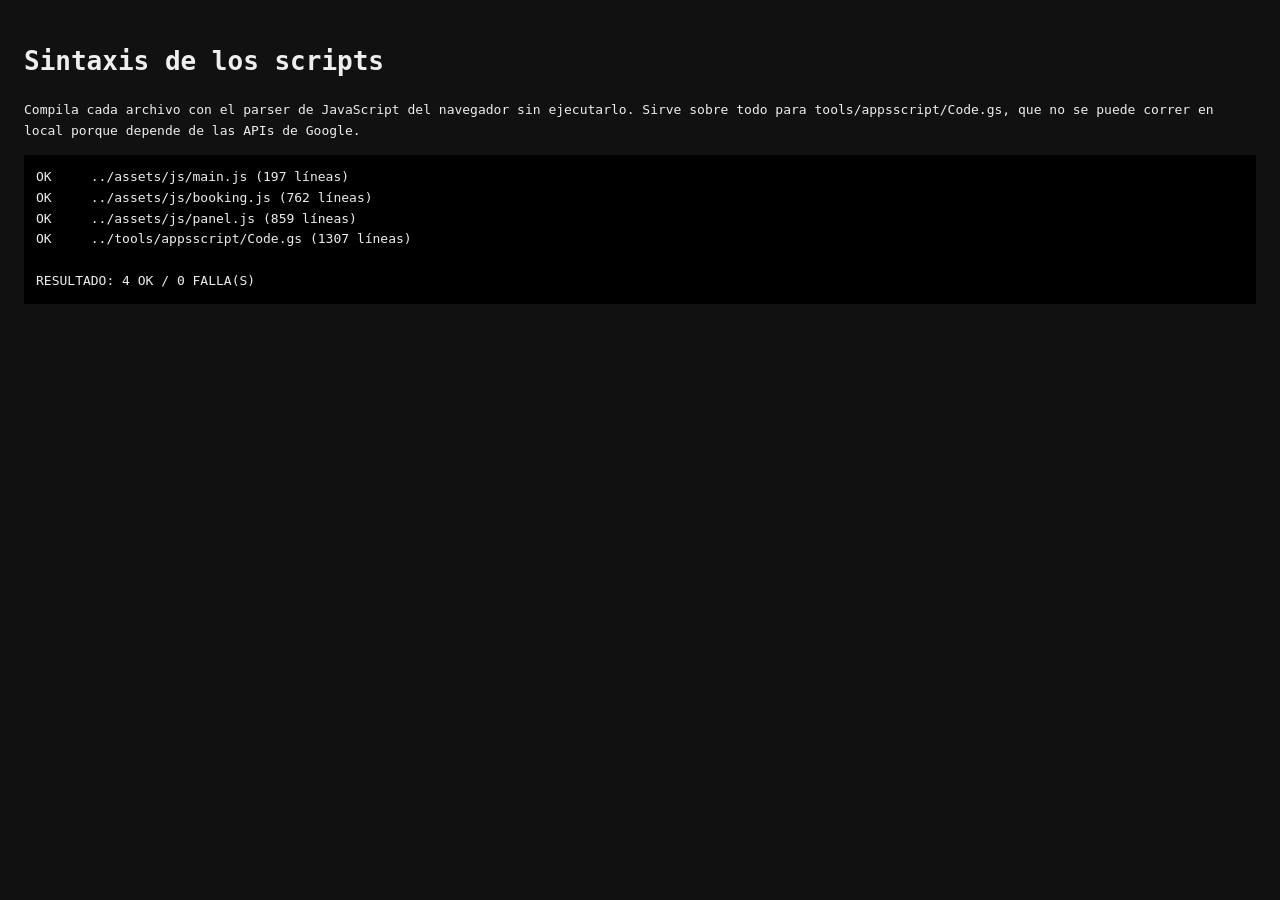
<file: tools/pruebas-sintaxis.html>
<!DOCTYPE html>
<html lang="es-UY">
<head>
  <meta charset="utf-8">
  <title>Verificación de sintaxis (desarrollo)</title>
  <style>
    body { font: 13px/1.6 ui-monospace, monospace; background: #111; color: #eee; padding: 16px; }
    pre { white-space: pre-wrap; background: #000; padding: 12px; }
  </style>
</head>
<body>
  <h1>Sintaxis de los scripts</h1>
  <p>Compila cada archivo con el parser de JavaScript del navegador sin ejecutarlo.
     Sirve sobre todo para <code>tools/appsscript/Code.gs</code>, que no se puede
     correr en local porque depende de las APIs de Google.</p>
  <pre id="salida">verificando…</pre>
  <script>
    (function () {
      "use strict";
      var archivos = [
        "../assets/js/main.js",
        "../assets/js/booking.js",
        "../assets/js/panel.js",
        "../tools/appsscript/Code.gs"
      ];
      var lineas = [];
      var salida = document.getElementById("salida");

      function revisar(archivo) {
        return fetch(archivo, { cache: "no-store" })
          .then(function (respuesta) { return respuesta.text(); })
          .then(function (texto) {
            try {
              new Function(texto);
              lineas.push("OK     " + archivo + " (" + texto.split("\n").length + " líneas)");
            } catch (error) {
              lineas.push("FALLA  " + archivo + " → " + error.message);
            }
          })
          .catch(function () {
            lineas.push("FALLA  no se pudo leer " + archivo);
          });
      }

      var cadena = Promise.resolve();
      archivos.forEach(function (archivo) {
        cadena = cadena.then(function () { return revisar(archivo); });
      });
      cadena.then(function () {
        var fallas = lineas.filter(function (linea) { return linea.indexOf("FALLA") === 0; });
        lineas.push("");
        lineas.push("RESULTADO: " + (lineas.length - fallas.length - 1) + " OK / " + fallas.length + " FALLA(S)");
        salida.textContent = lineas.join("\n");
        salida.setAttribute("data-estado", fallas.length ? "FALLA" : "OK");
      });
    })();
  </script>
</body>
</html>
</file>
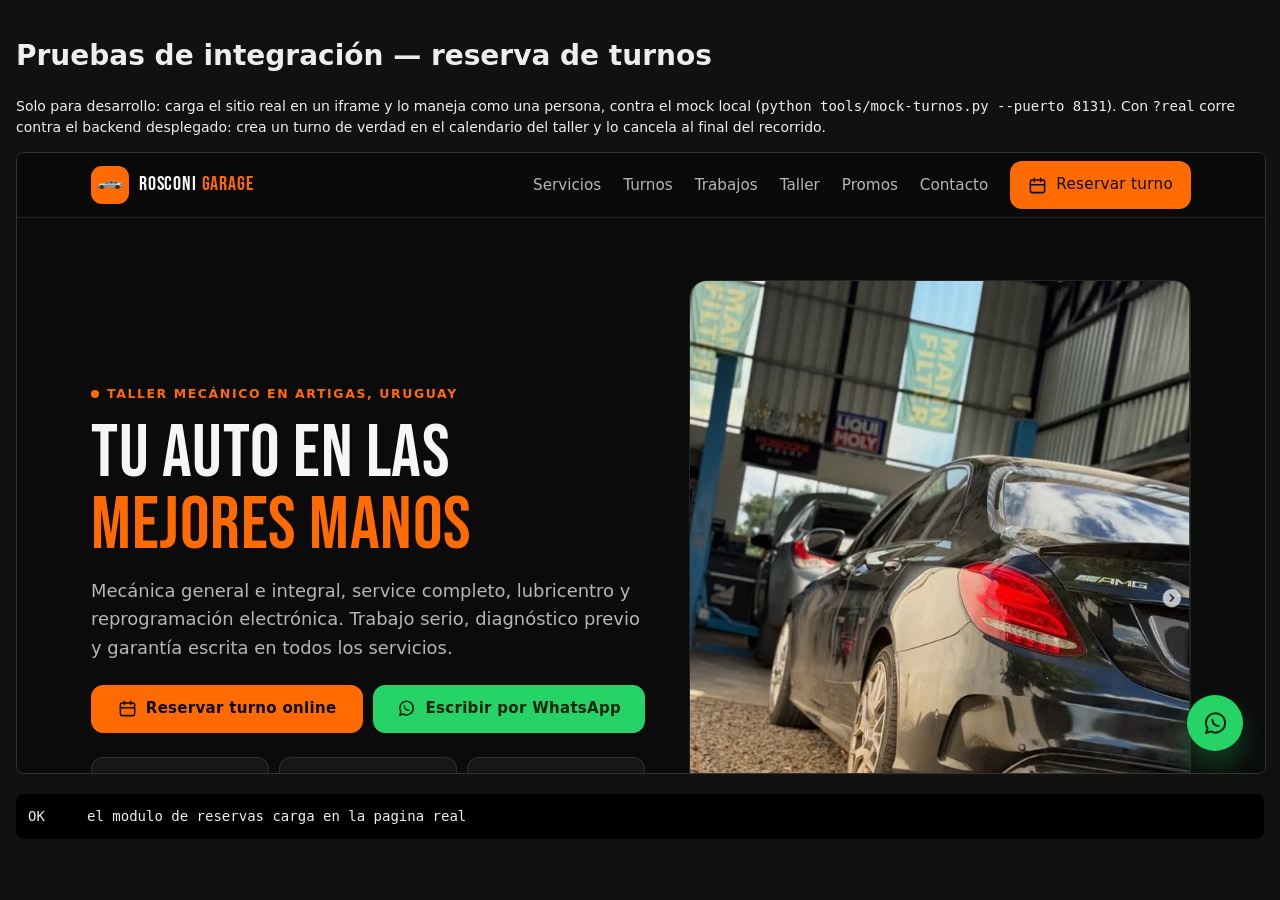
<file: tools/pruebas-ui.html>
<!DOCTYPE html>
<html lang="es-UY">
<head>
  <meta charset="utf-8">
  <title>Pruebas de integración de la reserva de turnos</title>
  <style>
    body { font: 14px/1.5 system-ui, sans-serif; background: #111; color: #eee; margin: 0; padding: 16px; }
    iframe { width: 100%; height: 620px; border: 1px solid #333; border-radius: 8px; background: #0a0a0a; }
    pre { white-space: pre-wrap; background: #000; padding: 12px; border-radius: 8px; }
  </style>
</head>
<body>
  <h1>Pruebas de integración — reserva de turnos</h1>
  <p>Solo para desarrollo: carga el sitio real en un iframe y lo maneja como una persona,
     contra el mock local (<code>python tools/mock-turnos.py --puerto 8131</code>).
     Con <code>?real</code> corre contra el backend desplegado: crea un turno de verdad en el
     calendario del taller y lo cancela al final del recorrido.</p>

  <iframe id="marco" title="Sitio bajo prueba"></iframe>
  <pre id="resultado">EJECUTANDO…</pre>

  <script>
    (function () {
      "use strict";
      var marco = document.getElementById("marco");
      var salida = document.getElementById("resultado");
      var lineas = [];

      function registrar(condicion, descripcion) {
        lineas.push((condicion ? "OK    " : "FALLA ") + " " + descripcion);
        salida.textContent = lineas.join("\n");
      }

      function esperar(condicion, descripcion, limite) {
        var intentos = Math.round((limite || 30000) / 100);
        var paso = 0;
        return new Promise(function (listo) {
          (function revisar() {
            var valor = false;
            try {
              valor = condicion();
            } catch (error) {
              valor = false;
            }
            if (valor) {
              registrar(true, descripcion);
              listo(true);
              return;
            }
            paso += 1;
            if (paso > intentos) {
              registrar(false, "espera agotada: " + descripcion);
              listo(false);
              return;
            }
            window.setTimeout(revisar, 100);
          })();
        });
      }

      var iniciada = false;
      var parametroMock = "http://127.0.0.1:8131";
      var leido = new URLSearchParams(window.location.search).get("mock");
      if (leido && /^http:\/\/(127\.0\.0\.1|localhost)(:\d+)?$/.test(leido)) {
        parametroMock = leido;
      }
      // Con ?real la prueba corre contra el backend desplegado: agenda y
      // calendario de verdad (crea un turno y lo cancela al final).
      var contraBackendReal = new URLSearchParams(window.location.search).has("real");

      marco.addEventListener("load", function () {
        var doc = marco.contentDocument;
        var win = marco.contentWindow;
        // Ignora la carga vacía inicial del iframe.
        if (iniciada || !doc || !doc.getElementById("reserva")) {
          return;
        }
        iniciada = true;
        var api = win.RosconiTurnos;
        var elegido = {};

        win.addEventListener("error", function (evento) {
          lineas.push("INFO   error JS en la pagina: " + evento.message);
          salida.textContent = lineas.join("\n");
        });
        win.addEventListener("unhandledrejection", function (evento) {
          var razon = evento.reason;
          lineas.push("INFO   promesa rechazada: " + ((razon && razon.message) || razon));
          salida.textContent = lineas.join("\n");
        });

        registrar(Boolean(api), "el modulo de reservas carga en la pagina real");
        if (!api) {
          salida.setAttribute("data-estado", "FALLA");
          return;
        }

        esperar(function () {
          return doc.querySelectorAll(".dia").length > 0;
        }, "la agenda pinta los dias disponibles")
          .then(function (hayDias) {
            if (!hayDias) {
              throw new Error("la agenda no devolvio dias");
            }
            registrar(doc.querySelectorAll(".dia").length >= 5, "hay varios dias ofrecidos");
            registrar(Boolean(doc.querySelector("[data-abrir-reserva]")), "existe el boton de reservar");
            // Regresión: abrir desde una tarjeta debe recalcular la agenda para
            // ese trabajo (la duración cambia los horarios que se pueden ofrecer).
            var tarjeta = doc.querySelector('[data-servicio="Mecánica general"]');
            registrar(Boolean(tarjeta), "cada tarjeta de servicio tiene su boton de reservar");
            tarjeta.click();
            return esperar(function () {
              var seleccion = doc.querySelector("[data-reserva-servicio]");
              return doc.getElementById("reserva").open && seleccion &&
                seleccion.value === tarjeta.getAttribute("data-servicio") &&
                api.estado.agenda && api.estado.agenda.servicio === tarjeta.getAttribute("data-servicio");
            }, "el dialogo se abre y la agenda se recalcula para el trabajo elegido");
          })
          .then(function () {
            return esperar(function () {
              return doc.querySelectorAll(".hora").length > 0;
            }, "la agenda pinta los horarios");
          })
          .then(function () {
            var dia = doc.querySelector(".dia");
            elegido.fecha = dia.getAttribute("data-fecha");
            registrar(/^\d{4}-\d{2}-\d{2}$/.test(elegido.fecha), "el dia elegido tiene fecha valida");
            dia.click();
            return esperar(function () {
              return doc.querySelectorAll(".hora").length > 0;
            }, "al elegir un dia se listan sus horarios");
          })
          .then(function () {
            var hora = doc.querySelector(".hora");
            elegido.hora = hora.getAttribute("data-hora");
            hora.click();
            return esperar(function () {
              var boton = doc.querySelector("[data-reserva-enviar]");
              return boton && !boton.disabled && boton.textContent.indexOf("Confirmar") === 0;
            }, "al elegir un horario se habilita la confirmacion");
          })
          .then(function () {
            doc.querySelector("[data-reserva-enviar]").click();
            return esperar(function () {
              var estado = doc.querySelector("[data-reserva-estado]");
              return estado && estado.getAttribute("data-tipo") === "error";
            }, "sin datos cargados, avisa que faltan campos");
          })
          .then(function () {
            doc.getElementById("reserva-nombre").value = "Prueba Integracion";
            // Teléfono distinto en cada corrida: el backend limita a 2 turnos
            // por teléfono y si no, la segunda prueba quedaría frenada.
            doc.getElementById("reserva-telefono").value = "09" + String(Date.now()).slice(-7);
            doc.getElementById("reserva-vehiculo").value = "Fiat Uno 2010";
            doc.querySelector("[data-reserva-form]").dispatchEvent(
              new win.Event("submit", { bubbles: true, cancelable: true })
            );
            return esperar(function () {
              return !doc.querySelector("[data-reserva-exito]").hidden;
            }, "la reserva se confirma y aparece el resumen");
          })
          .then(function () {
            var codigo = doc.querySelector("[data-reserva-codigo]").textContent.trim();
            elegido.codigo = codigo;
            registrar(/^RG-[A-Z0-9]{8}$/.test(codigo), "el codigo de la reserva es valido (" + codigo + ")");
            registrar(doc.querySelector("[data-reserva-resumen]").textContent.indexOf(elegido.hora) > -1,
                      "el resumen muestra la hora elegida");
            registrar(doc.querySelector("[data-reserva-calendario]").href.indexOf("calendar.google.com") > -1,
                      "ofrece agregar el turno al calendario");
            var whatsapp = doc.querySelector("[data-reserva-whatsapp]").href;
            registrar(codigo.length > 6 && whatsapp.indexOf("wa.me") > -1 && whatsapp.indexOf(codigo) > -1,
                      "el aviso por WhatsApp lleva el codigo del turno");

            doc.querySelectorAll("[data-reserva-cerrar]")[0].click();
            win.confirm = function () { return true; };
            doc.querySelector("[data-gestion-codigo]").value = codigo;
            doc.querySelector("[data-gestion-buscar]").click();
            return esperar(function () {
              return doc.querySelector("[data-gestion-resultado]").getAttribute("data-tipo") === "ok";
            }, "el cliente puede consultar su turno con el codigo");
          })
          .then(function () {
            registrar(!doc.querySelector("[data-gestion-cancelar]").hidden,
                      "se ofrece cancelar el turno consultado");
            doc.querySelector("[data-gestion-cancelar]").click();
            return esperar(function () {
              return doc.querySelector("[data-gestion-resultado]").textContent.indexOf("cancelado") > -1;
            }, "el turno se cancela y se avisa en pantalla");
          })
          .then(function () {
            // Se deja el dialogo abierto: sirve para revisar el diseño a ojo.
            doc.querySelector("[data-abrir-reserva]").click();
            return esperar(function () {
              var estado = doc.querySelector("[data-reserva-estado]");
              return doc.getElementById("reserva").open &&
                doc.querySelectorAll(".dia").length > 0 &&
                estado.textContent === "";
            }, "al reabrir el dialogo se muestra la agenda actualizada");
          })
          .then(function () {
            // Los trabajos grandes se coordinan dejando el auto: el cliente ve
            // las horas de entrega y la explicación, no una duración exacta.
            var seleccion = doc.querySelector("[data-reserva-servicio]");
            seleccion.value = "Mecánica integral";
            seleccion.dispatchEvent(new win.Event("change"));
            return esperar(function () {
              var api = win.RosconiTurnos;
              return api.estado.agenda && api.estado.agenda.modalidad === "dejar" &&
                doc.querySelectorAll(".hora").length > 0;
            }, "al elegir un trabajo grande se cargan las horas de entrega");
          })
          .then(function () {
            var horas = Array.prototype.map.call(doc.querySelectorAll(".hora"), function (boton) {
              return boton.getAttribute("data-hora");
            });
            registrar(horas.length > 0 && horas.every(function (una) {
              return una === "08:00" || una === "14:00";
            }), "solo se ofrecen horas de entrega, no horarios de trabajo (" + horas.join(", ") + ")");
            var nota = doc.querySelector("[data-reserva-modalidad]");
            registrar(!nota.hidden && nota.textContent.indexOf("dejando el auto") > -1,
                      "se explica que el auto queda en el taller");
            registrar(doc.querySelector("#reserva-horas-rotulo").textContent.indexOf("dejar") > -1,
                      "el rotulo pasa a ser horas para dejarlo");
          })
          .then(function () {
            if (contraBackendReal) {
              return null;
            }
            // Se cierran todos los días en el mock para comprobar el aviso y el
            // WhatsApp cuando no hay ningún horario disponible.
            var hoy = new Date();
            var cierres = [];
            for (var i = 0; i < 40; i += 1) {
              var fecha = new Date(hoy.getFullYear(), hoy.getMonth(), hoy.getDate() + i);
              cierres.push(fecha.toISOString().slice(0, 10));
            }
            return Promise.all(cierres.map(function (valor) {
              return win.fetch(parametroMock + "/", {
                method: "PUT",
                headers: { "Content-Type": "text/plain;charset=utf-8" },
                body: JSON.stringify({ accion: "cerrar-dia", valor: valor })
              }).then(function (respuesta) { return respuesta.json(); });
            })).then(function () {
              var seleccion = doc.querySelector("[data-reserva-servicio]");
              seleccion.value = "Reprogramación electrónica";
              seleccion.dispatchEvent(new win.Event("change"));
              return esperar(function () {
                var respaldo = doc.querySelector("[data-reserva-respaldo]");
                var texto = doc.querySelector("[data-reserva-respaldo-texto]");
                return !respaldo.hidden && texto.textContent.length > 20 &&
                  doc.getElementById("reserva").open;
              }, "sin ningun horario disponible, se avisa y se ofrece el WhatsApp");
            });
          })
          .then(function () {
            registrar(!doc.querySelector("[data-reserva-panel]").hidden,
                      "el cliente sigue pudiendo elegir otro trabajo");
            var fallas = lineas.filter(function (linea) {
              return linea.indexOf("FALLA") === 0;
            });
            var estado = doc.querySelector("[data-reserva-estado]");
            if (estado && estado.textContent) {
              lineas.push("INFO   mensaje en pantalla: " + estado.textContent);
            }
            var seleccion = doc.querySelector("[data-reserva-servicio]");
            lineas.push("INFO   eleccion: " + api.estado.fecha + " " + api.estado.hora +
              " | servicio del formulario: " + (seleccion ? seleccion.value : "?") +
              " | servicio de la agenda: " + (api.estado.agenda ? api.estado.agenda.servicio : "ya usado") +
              " | duracion: " + (api.estado.agenda ? api.estado.agenda.duracionMinutos : "?"));
            lineas.push("");
            lineas.push("RESULTADO: " + (lineas.length - fallas.length - 1) + " OK / " +
              fallas.length + " FALLA(S)");
            salida.textContent = lineas.join("\n");
            salida.setAttribute("data-estado", fallas.length ? "FALLA" : "OK");
          })
          .catch(function (error) {
            var estado = doc.querySelector("[data-reserva-estado]");
            lineas.push("FALLA  se corto la prueba: " + error.message +
              (estado && estado.textContent ? " | mensaje en pantalla: " + estado.textContent : ""));
            salida.textContent = lineas.join("\n");
            salida.setAttribute("data-estado", "FALLA");
          });
      });

      marco.src = contraBackendReal
        ? "../index.html"
        : "../index.html?turnos=" + encodeURIComponent(parametroMock);
    })();
  </script>
</body>
</html>
</file>
<file: assets/css/panel.css>
/* ==========================================================================
   Rosconi Garage — panel del taller
   Pensado primero para el celular que está en el taller: se lee de un vistazo,
   se toca con una mano y se imprime la hoja del día.
   ========================================================================== */
:root {
  /* Color */
  --fondo: #111013;
  --capa: #1b181c;
  --capa2: #262129;
  --linea: #332c34;
  --texto: #f8f5f7;
  --tenue: #a89fa9;
  --principal: #ff6a13;
  --principal-tinta: #1a1208;
  --principal-suave: #2c1c10;
  --verde: #25d366;
  --verde-tinta: #062310;
  --verde-suave: #14301d;
  --azul: #4aa8ff;
  --alerta: #ffb020;
  --error: #ff8b8b;

  /* Forma y ritmo */
  --radio: 16px;
  --radio-chico: 11px;
  --sombra: 0 12px 28px rgba(0, 0, 0, .45);
  --barra: 54px;
  --nav: 64px;
  --borde-suave: 1px solid var(--linea);
}

* { box-sizing: border-box; }

/* El atributo hidden siempre gana: hay bloques con display propio que si no
   lo taparian (por ejemplo la pantalla de la clave). */
[hidden] { display: none !important; }

html { -webkit-text-size-adjust: 100%; }

body {
  margin: 0;
  background: var(--fondo);
  color: var(--texto);
  font: 16px/1.5 system-ui, -apple-system, "Segoe UI", Roboto, sans-serif;
  -webkit-font-smoothing: antialiased;
  padding-bottom: calc(var(--nav) + env(safe-area-inset-bottom, 0px));
}

h1, h2, h3, p { margin: 0; }
b, strong { font-weight: 700; }
code {
  background: var(--capa2);
  padding: 2px 6px;
  border-radius: 7px;
  font-size: .85em;
}
svg { fill: none; stroke: currentColor; stroke-width: 1.9; stroke-linecap: round; stroke-linejoin: round; }
.oculto { position: absolute; width: 1px; height: 1px; overflow: hidden; clip: rect(0 0 0 0); }
.saltar {
  position: absolute;
  left: -9999px;
  top: 0;
  z-index: 90;
  padding: 10px 16px;
  background: var(--principal);
  color: var(--principal-tinta);
  font-weight: 700;
  border-radius: 0 0 10px 0;
}
.saltar:focus { left: 0; }

:focus-visible { outline: 3px solid var(--principal); outline-offset: 2px; border-radius: 8px; }

/* ============================================================== barra ==== */
.app {
  position: sticky;
  top: 0;
  z-index: 30;
  display: flex;
  align-items: center;
  justify-content: space-between;
  gap: 10px;
  min-height: var(--barra);
  padding: 8px 12px;
  background: rgba(17, 16, 19, .92);
  border-bottom: var(--borde-suave);
  backdrop-filter: blur(10px);
}
.app__marca { display: flex; align-items: center; gap: 9px; min-width: 0; }
.app__logo {
  display: grid;
  place-items: center;
  width: 30px;
  height: 30px;
  flex: 0 0 auto;
  border-radius: 9px;
  background: var(--principal);
  color: var(--principal-tinta);
  font-size: .74rem;
  font-weight: 800;
  letter-spacing: .5px;
}
.app__nombre { font-weight: 700; font-size: .96rem; white-space: nowrap; }
.app__sello {
  color: var(--tenue);
  font-size: .74rem;
  font-weight: 600;
  padding: 3px 8px;
  border: var(--borde-suave);
  border-radius: 999px;
  white-space: nowrap;
}
.app__acciones { display: flex; align-items: center; gap: 4px; }

.icono {
  display: grid;
  place-items: center;
  width: 40px;
  height: 40px;
  padding: 0;
  border: 0;
  border-radius: 11px;
  background: transparent;
  color: var(--tenue);
  cursor: pointer;
}
.icono svg { width: 20px; height: 20px; }
.icono:hover { background: var(--capa2); color: var(--texto); }
.icono--texto {
  width: auto;
  padding: 0 12px;
  font: inherit;
  font-size: .86rem;
  font-weight: 700;
  color: var(--tenue);
}

/* ============================================================== aviso ==== */
.aviso {
  position: fixed;
  left: 12px;
  right: 12px;
  bottom: calc(var(--nav) + 12px + env(safe-area-inset-bottom, 0px));
  z-index: 45;
  padding: 12px 14px;
  border-radius: 13px;
  border: var(--borde-suave);
  background: var(--capa2);
  color: var(--texto);
  font-size: .9rem;
  font-weight: 600;
  box-shadow: var(--sombra);
}
.aviso:empty { display: none; }
.aviso[data-tipo="error"] { background: #3a1c1f; border-color: #6d2b30; color: var(--error); }
.aviso[data-tipo="ok"] { background: var(--verde-suave); border-color: #2a6b41; color: #a8f2c2; }
.aviso[data-tipo="cargando"] { background: var(--principal-suave); border-color: #63391a; color: #ffc79b; }

/* ============================================================ ingreso ==== */
.ingreso { display: grid; place-items: center; padding: 8vh 16px 24px; }
.ingreso__caja {
  width: 100%;
  max-width: 420px;
  padding: 26px 22px;
  background: var(--capa);
  border: var(--borde-suave);
  border-radius: var(--radio);
  box-shadow: var(--sombra);
}
.ingreso__logo {
  display: grid;
  place-items: center;
  width: 46px;
  height: 46px;
  margin: 0 0 16px;
  border-radius: 13px;
  background: var(--principal);
  color: var(--principal-tinta);
  font-weight: 800;
  letter-spacing: .5px;
}
.ingreso__titulo { font-size: 1.4rem; letter-spacing: -.2px; }
.ingreso__texto { margin-top: 6px; color: var(--tenue); font-size: .93rem; }
.ingreso__form { display: grid; gap: 8px; margin-top: 20px; }
.ingreso__pie { margin-top: 14px; text-align: center; }
.ingreso__ayuda {
  margin-top: 12px;
  padding: 12px 14px;
  background: var(--capa2);
  border-radius: var(--radio-chico);
  color: var(--tenue);
  font-size: .86rem;
}
.ingreso__ayuda p + p { margin-top: 8px; }

.enlace {
  font: inherit;
  font-size: .86rem;
  color: var(--principal);
  background: none;
  border: 0;
  padding: 6px;
  cursor: pointer;
  text-decoration: underline;
}
.etiqueta { display: block; color: var(--tenue); font-size: .8rem; font-weight: 700; letter-spacing: .2px; }
.campo,
.ingreso__form input {
  width: 100%;
  font: inherit;
  padding: 13px 14px;
  border-radius: var(--radio-chico);
  border: var(--borde-suave);
  background: var(--capa2);
  color: var(--texto);
  min-height: 48px;
}
select.campo { appearance: none; }
textarea.campo { min-height: 84px; resize: vertical; }

/* ============================================================ botones ==== */
.btn {
  display: inline-flex;
  align-items: center;
  justify-content: center;
  gap: 8px;
  min-height: 46px;
  padding: 11px 16px;
  font: inherit;
  font-weight: 700;
  border: var(--borde-suave);
  border-radius: var(--radio-chico);
  background: var(--capa2);
  color: var(--texto);
  cursor: pointer;
  text-align: center;
  text-decoration: none;
}
.btn:hover { border-color: var(--principal); }
.btn--principal { background: var(--principal); border-color: var(--principal); color: var(--principal-tinta); }
.btn--whatsapp { background: var(--verde); border-color: var(--verde); color: var(--verde-tinta); }
.btn--ancho { width: 100%; }
.btn:disabled { opacity: .55; cursor: default; }

/* ========================================================== contenido ==== */
.contenido { padding: 10px 0 90px; }
.vista { display: block; }
.vista__cabecera { padding: 6px 16px 12px; }
.vista__titulo { font-size: 1.2rem; letter-spacing: -.2px; }
.vista__ayuda { margin-top: 2px; color: var(--tenue); font-size: .86rem; }

/* =============================================================== día ==== */
.dia {
  display: grid;
  grid-template-columns: auto 1fr auto;
  align-items: center;
  gap: 6px;
  padding: 4px 10px 8px;
}
.dia__centro { min-width: 0; text-align: center; }
.dia__kicker {
  color: var(--principal);
  font-size: .7rem;
  font-weight: 800;
  letter-spacing: 1.3px;
  text-transform: uppercase;
}
.dia__fecha {
  margin-top: 1px;
  font-size: clamp(1.2rem, 5.2vw, 1.5rem);
  font-weight: 800;
  letter-spacing: -.4px;
  line-height: 1.18;
}
.dia__resumen { margin-top: 3px; color: var(--tenue); font-size: .84rem; }
.flecha {
  display: grid;
  place-items: center;
  width: 46px;
  height: 46px;
  border: var(--borde-suave);
  border-radius: 50%;
  background: var(--capa);
  color: var(--texto);
  cursor: pointer;
}
.flecha svg { width: 22px; height: 22px; }
.flecha:hover { border-color: var(--principal); color: var(--principal); }

.siguiente {
  margin: 0 16px 10px;
  padding: 10px 14px;
  border-radius: 12px;
  background: var(--principal-suave);
  border: 1px solid #63391a;
  color: #ffd0a6;
  font-size: .86rem;
  font-weight: 700;
}

/* ============================================================== tira ==== */
.tira {
  display: flex;
  gap: 8px;
  padding: 2px 16px 14px;
  overflow-x: auto;
  scroll-snap-type: x proximity;
  scrollbar-width: none;
}
.tira::-webkit-scrollbar { display: none; }
.tira__dia {
  flex: 0 0 auto;
  min-width: 58px;
  min-height: 66px;
  padding: 8px 7px 6px;
  border: var(--borde-suave);
  border-radius: 13px;
  background: var(--capa);
  color: var(--tenue);
  cursor: pointer;
  text-align: center;
  scroll-snap-align: center;
}
.tira__dia strong { display: block; font-size: .8rem; font-weight: 700; color: var(--texto); }
.tira__dia span { display: block; font-size: 1.06rem; font-weight: 800; line-height: 1.15; color: var(--texto); }
.tira__dia b { display: block; margin-top: 3px; font-size: .6rem; font-weight: 700; color: var(--principal); }
.tira__dia[aria-current="true"] { background: var(--principal); border-color: var(--principal); }
.tira__dia[aria-current="true"] strong,
.tira__dia[aria-current="true"] span,
.tira__dia[aria-current="true"] b { color: var(--principal-tinta); }
.tira__dia[data-cerrado="true"] { opacity: .5; }
.tira__dia[data-cerrado="true"] b { color: var(--tenue); }

/* ============================================================ turnos ==== */
.turnos { display: grid; gap: 12px; padding: 0 16px; }

.turno {
  display: grid;
  gap: 10px;
  padding: 14px 14px 12px;
  background: var(--capa);
  border: var(--borde-suave);
  border-left: 4px solid var(--linea);
  border-radius: var(--radio);
  box-shadow: var(--sombra);
}
.turno[data-linea="elevador"] { border-left-color: var(--principal); }
.turno[data-linea="piso"] { border-left-color: var(--azul); }
.turno[data-listo="true"] { border-left-color: var(--verde); background: #171f19; }
.turno[data-listo="true"] .turno__auto { color: var(--tenue); }

.turno__cabecera { display: grid; grid-template-columns: auto 1fr; gap: 12px; align-items: start; }
.turno__hora { flex: 0 0 auto; text-align: center; }
.turno__hora strong {
  display: block;
  font-size: 1.55rem;
  font-weight: 800;
  line-height: 1.05;
  letter-spacing: -.5px;
  font-variant-numeric: tabular-nums;
  color: var(--principal);
}
.turno__hora span { display: block; color: var(--tenue); font-size: .72rem; }
.turno__titulo { min-width: 0; }
.turno__auto { font-size: 1.08rem; font-weight: 800; letter-spacing: -.2px; }
.turno__servicio { margin-top: 2px; color: var(--tenue); font-size: .88rem; }
.turno__linea {
  grid-column: 2;
  justify-self: start;
  padding: 2px 9px;
  border-radius: 999px;
  background: var(--capa2);
  color: var(--tenue);
  font-size: .68rem;
  font-weight: 800;
  letter-spacing: .6px;
  text-transform: uppercase;
}

.turno__etiquetas { display: flex; flex-wrap: wrap; gap: 6px; margin: 0; padding: 0; list-style: none; }
.etiq {
  padding: 3px 9px;
  border-radius: 999px;
  background: var(--capa2);
  color: var(--texto);
  font-size: .72rem;
  font-weight: 700;
}
.etiq--deja { background: #3d2a12; color: #ffcf9a; }
.etiq--listo { background: var(--verde-suave); color: #a6f0bd; }
.etiq--largo { background: #3d2a12; color: var(--alerta); }
.etiq--panel { background: #26264a; color: #c5c8ff; }

.turno__cliente { display: flex; flex-wrap: wrap; gap: 4px 8px; align-items: baseline; font-size: .95rem; }
.turno__cliente b { font-weight: 700; }
.turno__cliente span { color: var(--tenue); font-size: .86rem; }

.turno__tarea {
  display: grid;
  gap: 2px;
  padding: 10px 12px;
  border-left: 3px solid var(--principal);
  border-radius: 0 10px 10px 0;
  background: #17151a;
}
.turno__tarea b {
  color: var(--principal);
  font-size: .66rem;
  font-weight: 800;
  letter-spacing: .8px;
  text-transform: uppercase;
}
.turno__tarea span { font-size: .92rem; }

.turno__acciones { display: grid; grid-template-columns: 1fr 1fr; gap: 8px; }
.turno__acciones .btn { padding: 11px 10px; font-size: .9rem; }
.turno__sin-tel { grid-column: 1 / -1; color: var(--tenue); font-size: .84rem; }

.turno__pie {
  display: flex;
  flex-wrap: wrap;
  gap: 8px;
  align-items: center;
  justify-content: space-between;
  padding-top: 2px;
}
.turno__codigo {
  color: var(--tenue);
  font-family: ui-monospace, SFMono-Regular, Menlo, monospace;
  font-size: .74rem;
  letter-spacing: .4px;
}
.btn--listo { min-height: 40px; padding: 8px 14px; font-size: .84rem; color: var(--verde); border-color: #2a6b41; background: transparent; }
.btn--volver { min-height: 40px; padding: 8px 14px; font-size: .84rem; color: var(--tenue); }
.turno__vacio {
  padding: 26px 18px;
  border: 1px dashed var(--linea);
  border-radius: var(--radio);
  color: var(--tenue);
  text-align: center;
  font-size: .9rem;
}

/* ========================================================== plegables == */
.plegable {
  margin: 14px 16px 0;
  background: var(--capa);
  border: var(--borde-suave);
  border-radius: var(--radio-chico);
}
.plegable__titulo {
  padding: 13px 14px;
  color: var(--tenue);
  font-size: .86rem;
  font-weight: 700;
  cursor: pointer;
  list-style: none;
}
.plegable__titulo::-webkit-details-marker { display: none; }
.plegable__titulo::after { content: " ＋"; color: var(--principal); font-weight: 800; }
.plegable[open] .plegable__titulo::after { content: " −"; }
.plegable__cuerpo { padding: 0 14px 14px; }
.chips { display: flex; flex-wrap: wrap; gap: 6px; }
.libres__hora {
  padding: 6px 11px;
  border: var(--borde-suave);
  border-radius: 999px;
  color: var(--tenue);
  font-size: .82rem;
}
.libres__hora b { color: var(--texto); }

/* ========================================================== próximos ==== */
.proximos { display: grid; gap: 10px; padding: 0 16px; }
.proximo {
  background: var(--capa);
  border: var(--borde-suave);
  border-radius: var(--radio);
  overflow: hidden;
}
.proximo__cabecera {
  display: flex;
  align-items: center;
  gap: 10px;
  width: 100%;
  padding: 13px 14px;
  border: 0;
  background: transparent;
  color: var(--texto);
  font: inherit;
  text-align: left;
  cursor: pointer;
}
.proximo__dia { flex: 1; min-width: 0; }
.proximo__dia strong { display: block; font-size: 1rem; font-weight: 800; letter-spacing: -.2px; }
.proximo__dia small { color: var(--tenue); font-size: .78rem; }
.proximo__cuenta {
  padding: 4px 10px;
  border-radius: 999px;
  background: var(--capa2);
  color: var(--principal);
  font-size: .76rem;
  font-weight: 800;
  white-space: nowrap;
}
.proximo__chevron { color: var(--tenue); font-size: 1.1rem; line-height: 1; }
.proximo__lista { margin: 0; padding: 0 14px 12px; list-style: none; }
.proximo__lista li {
  display: flex;
  gap: 10px;
  align-items: baseline;
  padding: 7px 0;
  border-top: var(--borde-suave);
  font-size: .9rem;
}
.proximo__lista b { flex: 0 0 auto; color: var(--principal); font-variant-numeric: tabular-nums; }
.proximo__lista span { min-width: 0; color: var(--tenue); }
.proximo__lista span i { color: var(--texto); font-style: normal; font-weight: 600; }
.proximo[data-cerrado="true"] { opacity: .6; }
.proximo[data-cerrado="true"] .proximo__cuenta { color: var(--tenue); }

/* ============================================================ buscar ==== */
.buscar { display: flex; gap: 8px; padding: 0 16px 14px; }
.buscar__lupa { display: none; }
.buscar input {
  flex: 1;
  min-width: 0;
  font: inherit;
  min-height: 48px;
  padding: 12px 14px;
  border: var(--borde-suave);
  border-radius: var(--radio-chico);
  background: var(--capa2);
  color: var(--texto);
}
.buscar .btn { flex: 0 0 auto; }

/* ====================================================== anotar (botones) */
.pestana--anotar {
  display: grid;
  place-items: center;
  width: 48px;
  height: 48px;
  padding: 0;
  border: 0;
  border-radius: 50%;
  background: var(--principal);
  color: var(--principal-tinta);
  box-shadow: 0 6px 14px rgba(255, 106, 19, .22);
  cursor: pointer;
}
.pestana--anotar svg { width: 23px; height: 23px; stroke-width: 2.6; }
.anotar-fila {
  display: flex;
  align-items: center;
  gap: 10px;
  width: calc(100% - 32px);
  margin: 12px 16px 0;
  padding: 13px 14px;
  border: 1px dashed var(--linea);
  border-radius: var(--radio);
  background: transparent;
  color: var(--tenue);
  font: inherit;
  font-size: .9rem;
  font-weight: 700;
  cursor: pointer;
}
.anotar-fila b { color: var(--principal); font-size: 1.1rem; }

/* ==================================================== barra inferior ==== */
.pestanas {
  position: fixed;
  left: 0;
  right: 0;
  bottom: 0;
  z-index: 40;
  display: grid;
  grid-template-columns: repeat(3, minmax(0, 1fr)) auto;
  align-items: center;
  gap: 4px;
  padding: 6px 10px calc(6px + env(safe-area-inset-bottom, 0px));
  background: rgba(17, 16, 19, .94);
  border-top: var(--borde-suave);
  backdrop-filter: blur(12px);
}
.pestanas[hidden] { display: none; }
.pestana {
  display: grid;
  justify-items: center;
  gap: 3px;
  padding: 7px 4px 5px;
  border: 0;
  border-radius: 12px;
  background: transparent;
  color: var(--tenue);
  font: inherit;
  font-size: .68rem;
  font-weight: 700;
  cursor: pointer;
}
.pestana svg { width: 22px; height: 22px; }
.pestana[aria-pressed="true"] { background: var(--principal-suave); color: var(--principal); }

/* =========================================================== anotar ==== */
.hoja { position: fixed; inset: 0; z-index: 60; display: grid; align-items: end; }
.hoja[hidden] { display: none; }
body.con-hoja { overflow: hidden; }
.hoja__fondo { position: absolute; inset: 0; background: rgba(0, 0, 0, .62); }
.hoja__cuerpo {
  position: relative;
  max-height: 92vh;
  overflow-y: auto;
  overscroll-behavior: contain;
  padding: 6px 16px calc(16px + env(safe-area-inset-bottom, 0px));
  background: var(--capa);
  border-top: var(--borde-suave);
  border-radius: 22px 22px 0 0;
  animation: subir .22s ease-out;
}
@keyframes subir {
  from { transform: translateY(16px); opacity: .55; }
  to { transform: none; opacity: 1; }
}
.hoja__cabecera {
  position: sticky;
  top: 0;
  z-index: 2;
  display: flex;
  align-items: flex-start;
  justify-content: space-between;
  gap: 10px;
  padding: 14px 0 8px;
  background: var(--capa);
}
.hoja__cabecera::before {
  content: "";
  position: absolute;
  left: 50%;
  top: 2px;
  width: 42px;
  height: 4px;
  margin-left: -21px;
  border-radius: 999px;
  background: var(--linea);
}
.hoja__titulo { font-size: 1.14rem; font-weight: 800; letter-spacing: -.2px; }
.hoja__ayuda { color: var(--tenue); font-size: .82rem; }
.hoja__form { display: grid; gap: 12px; }
.campos { display: grid; gap: 10px; }
.campo-grupo { display: grid; gap: 5px; }
.campo-grupo--ancho { grid-column: 1 / -1; }
.hoja__pie {
  position: sticky;
  bottom: 0;
  padding: 10px 0 2px;
  background: linear-gradient(to top, var(--capa) 72%, rgba(27, 24, 28, 0));
}

.pie { padding: 22px 16px 26px; color: var(--tenue); font-size: .74rem; text-align: center; }

/* ======================================================== pantallas ===== */
@media (max-width: 519px) {
  /* En el celular el rótulo no entra sin pisar los botones de la barra. */
  .app__sello { display: none; }
}

@media (min-width: 560px) {
  .campos { grid-template-columns: 1fr 1fr; }
  .dia__fecha { font-size: 1.7rem; }
  .buscar__lupa { display: grid; place-items: center; width: 22px; color: var(--tenue); }
  .buscar input { padding-left: 0; }
  .buscar {
    align-items: center;
    gap: 10px;
    width: min(560px, 100%);
    min-height: 50px;
    margin: 0 auto;
    padding: 3px 10px 3px 14px;
    border: var(--borde-suave);
    border-radius: 999px;
    background: var(--capa2);
  }
  .buscar input { border: 0; background: transparent; min-height: 44px; }
  .buscar .btn { min-height: 38px; padding: 8px 16px; border-radius: 999px; }
}

@media (min-width: 720px) {
  .contenido { max-width: 980px; margin: 0 auto; }
  .turnos { grid-template-columns: repeat(2, minmax(0, 1fr)); }
  .dia { padding: 10px 16px 12px; }
  .aviso {
    left: 50%;
    right: auto;
    width: min(520px, 90vw);
    transform: translateX(-50%);
  }
  .hoja { align-items: center; justify-items: center; }
  .hoja__cuerpo {
    width: min(640px, 92vw);
    border: var(--borde-suave);
    border-radius: var(--radio);
  }
  .pestanas { grid-template-columns: repeat(3, minmax(0, 170px)) auto; justify-content: center; }
}

@media (prefers-reduced-motion: reduce) {
  * { animation: none !important; transition: none !important; }
}

/* ========================================================== imprimir ==== */
@media print {
  :root { --fondo: #fff; --capa: #fff; --capa2: #fff; --texto: #111; --tenue: #555; --linea: #bbb; }
  body { background: #fff; color: #111; padding: 0; }
  .app, .aviso, .pestanas, .flotante, .hoja, .pie, .plegable, .tira, .saltar,
  [data-panel-seccion="proximos"], [data-panel-seccion="buscar"] { display: none !important; }
  .contenido { padding: 0; max-width: none; }
  .turnos { grid-template-columns: 1fr; gap: 8px; padding: 0; }
  .turno {
    break-inside: avoid;
    background: #fff;
    box-shadow: none;
    border: 1px solid #111;
    border-left-width: 3px;
  }
  .turno__acciones, .turno__pie .btn, .flecha { display: none; }
  .turno__hora strong, .turno__tarea b, .dia__kicker { color: #111; }
  .turno__tarea { background: #fff; border-left-color: #111; }
  .dia { grid-template-columns: 1fr; padding: 0 0 6px; }
  .dia__centro { text-align: left; }
  .siguiente { background: #fff; border-color: #111; color: #111; }
  .proximos, .proximo, .proximo__lista li, .proximo__cuenta { color: #111; }
  .proximo__cuenta { border: 1px solid #111; }
  .vista__cabecera { padding: 0 0 8px; }
}
</file>
